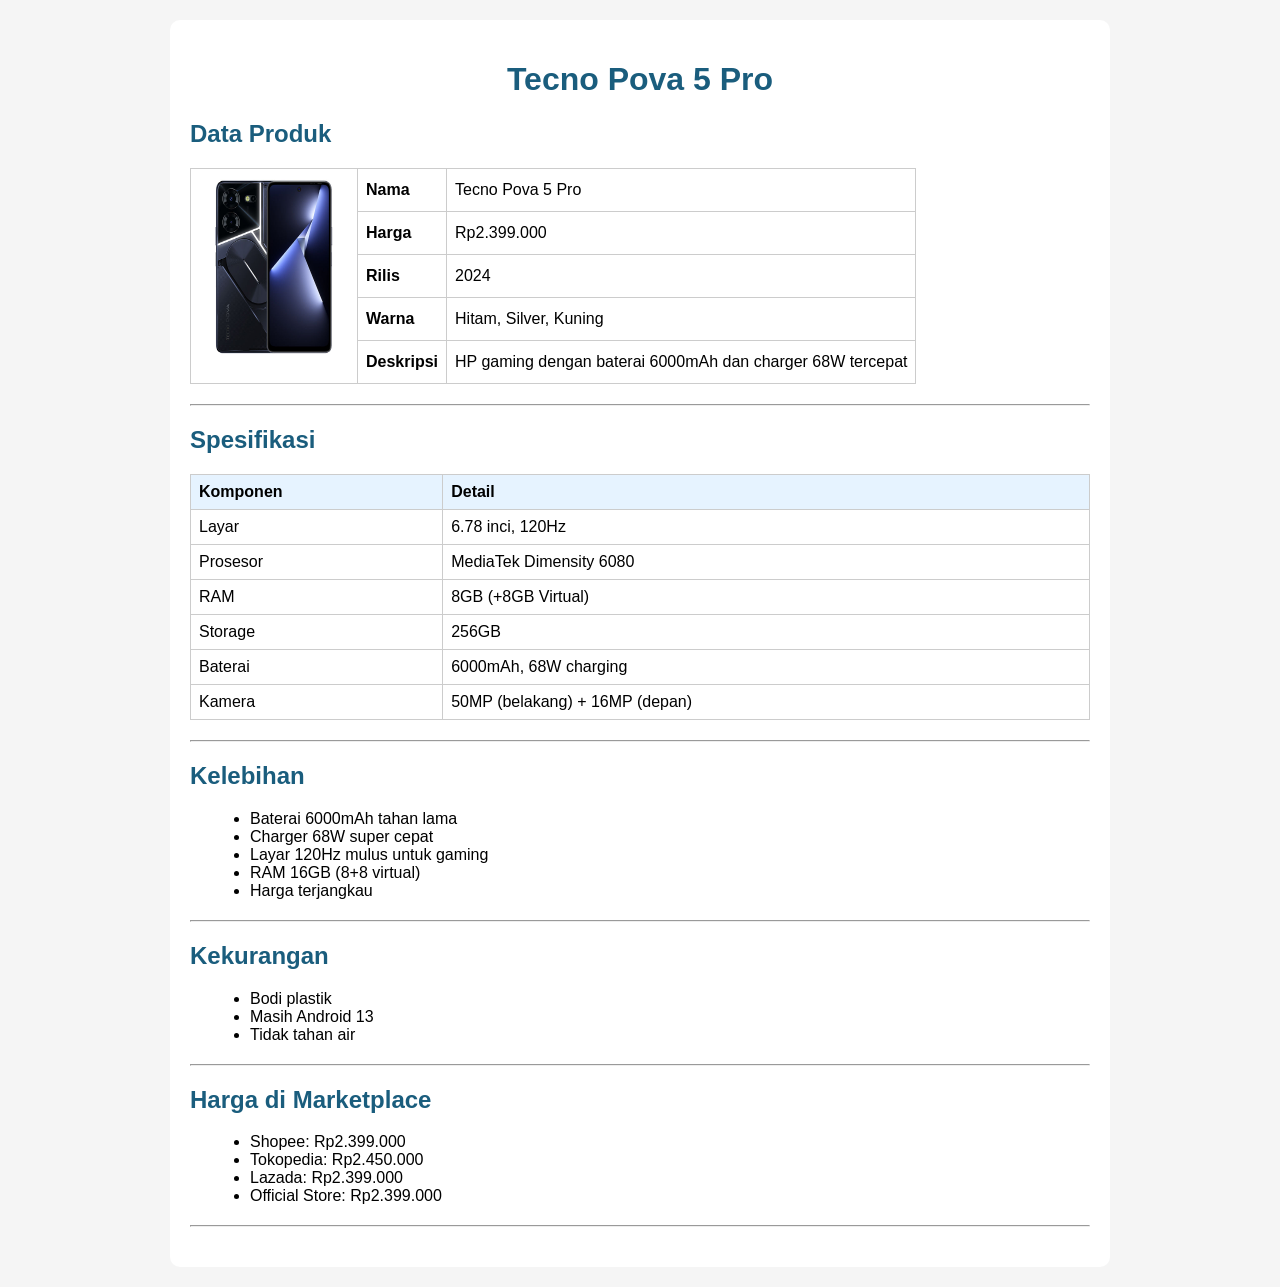
<file: modul-2/250441100017_IqbalHakimHakamullah/index.html>
<!DOCTYPE html>
<html lang="id">
<head>
    <meta charset="UTF-8">
    <meta name="viewport" content="width=device-width, initial-scale=1.0">
    <title>PRAKTIKUM MODUL 2</title>
    <style>
        body {
    font-family: Arial, Helvetica, sans-serif;
    background-color: whitesmoke;
    margin: 0;
    padding: 20px;
    }

        .awal {
    max-width: 900px;
    margin: auto;
    background-color: white;
    padding: 20px;
    border-radius: 10px;
    }

    h1 {
    text-align: center;
    color: #1a5d7d;
    }

h2 {
    color: #1a5d7d;
    margin-top: 20px;
}

table, th, td {
    border: 1px solid #ccc;
    border-collapse: collapse;
}

th, td {
    padding: 8px;
    text-align: left;
}

th {
    background-color: #e6f3ff;
}

img {
    display: block;
    margin: auto;
}

ul {
    margin-left: 20px;
}

hr {
    margin: 20px 0;
}

a {
    color: #1a5d7d;
    text-decoration: none;
    margin: 0 10px;
}

a:hover {
    text-decoration: underline;
}
    </style>
    <link rel="stylesheet" href="#">
</head>

<body>
    <div class="awal">
        <h1>Tecno Pova 5 Pro</h1>

        <div>
            <h2>Data Produk</h2>
            <table border="1" cellpadding="5">
                <tr>
                    <td rowspan="5" width="150">
                        <img src="gambar hp gua.jpg" alt="Foto Tecno Pova 5 Pro" width="150" height="180">
                        <br>
                    </td>
                    <td><strong>Nama</strong></td>
                    <td>Tecno Pova 5 Pro</td>
                </tr>
                <tr>
                    <td><strong>Harga</strong></td>
                    <td>Rp2.399.000</td>
                </tr>
                <tr>
                    <td><strong>Rilis</strong></td>
                    <td>2024</td>
                </tr>
                <tr>
                    <td><strong>Warna</strong></td>
                    <td>Hitam, Silver, Kuning</td>
                </tr>
                <tr>
                    <td><strong>Deskripsi</strong></td>
                    <td>HP gaming dengan baterai 6000mAh dan charger 68W tercepat</td>
                </tr>
            </table>
        </div>

        <hr>

        <!-- Spesifikasi -->
        <div>
            <h2>Spesifikasi</h2>
            <table border="1" cellpadding="8" width="100%">
                <tr>
                    <th>Komponen</th>
                    <th>Detail</th>
                </tr>
                <tr>
                    <td>Layar</td>
                    <td>6.78 inci, 120Hz</td>
                </tr>
                <tr>
                    <td>Prosesor</td>
                    <td>MediaTek Dimensity 6080</td>
                </tr>
                <tr>
                    <td>RAM</td>
                    <td>8GB (+8GB Virtual)</td>
                </tr>
                <tr>
                    <td>Storage</td>
                    <td>256GB</td>
                </tr>
                <tr>
                    <td>Baterai</td>
                    <td>6000mAh, 68W charging</td>
                </tr>
                <tr>
                    <td>Kamera</td>
                    <td>50MP (belakang) + 16MP (depan)</td>
                </tr>
            </table>
        </div>

        <hr>

        <!-- Kelebihan -->
        <div>
            <h2>Kelebihan</h2>
            <ul>
                <li>Baterai 6000mAh tahan lama</li>
                <li>Charger 68W super cepat</li>
                <li>Layar 120Hz mulus untuk gaming</li>
                <li>RAM 16GB (8+8 virtual)</li>
                <li>Harga terjangkau</li>
            </ul>
        </div>

        <hr>

        <!-- Kekurangan -->
        <div>
            <h2>Kekurangan</h2>
            <ul>
                <li>Bodi plastik</li>
                <li>Masih Android 13</li>
                <li>Tidak tahan air</li>
            </ul>
        </div>

        <hr>

        <!-- Harga -->
        <div>
            <h2>Harga di Marketplace</h2>
            <ul>
                <li>Shopee: Rp2.399.000</li>
                <li>Tokopedia: Rp2.450.000</li>
                <li>Lazada: Rp2.399.000</li>
                <li>Official Store: Rp2.399.000</li>
            </ul>
        </div>

        <hr>
    </div>
</body>
</html>
</file>
